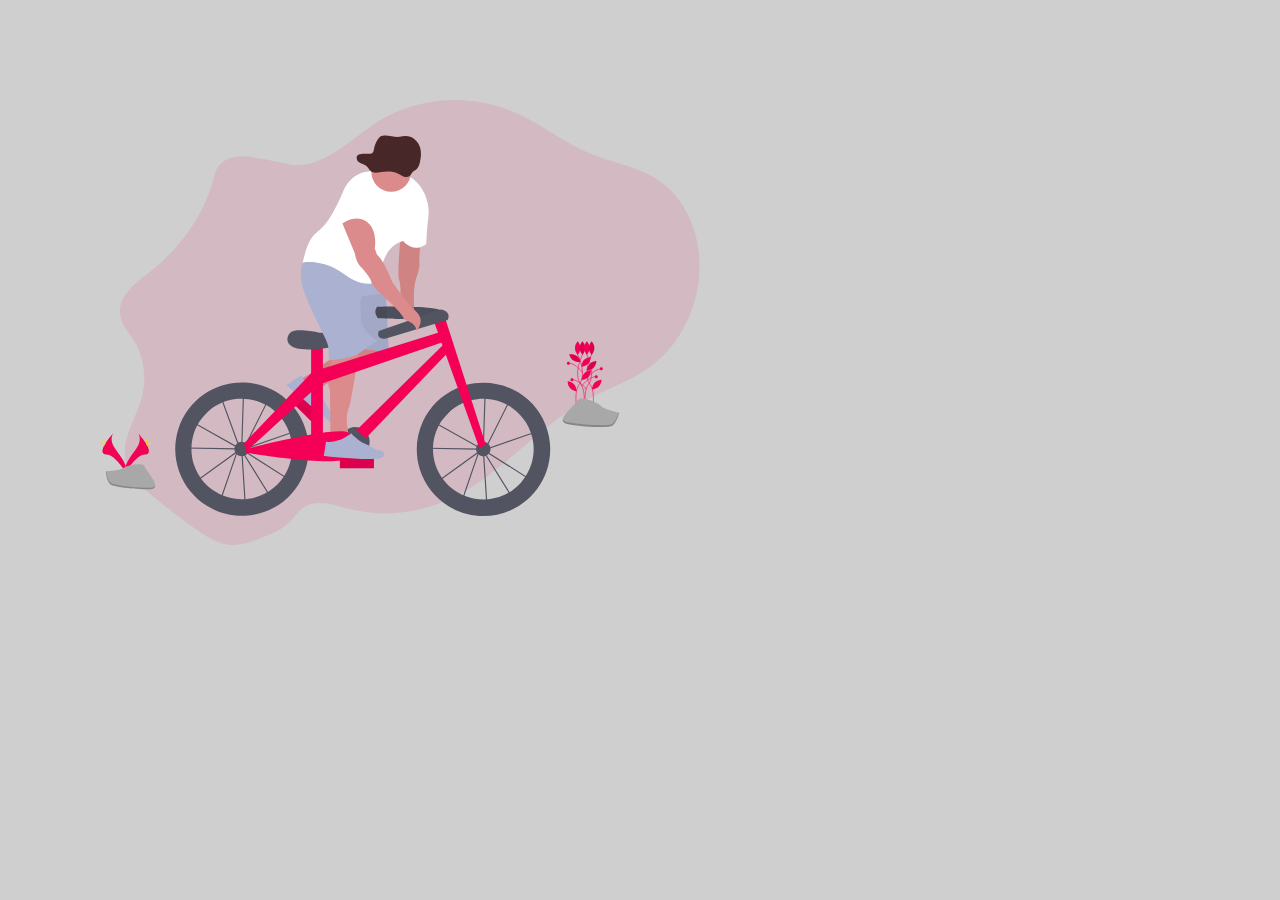
<file: bike/index.html>
<!DOCTYPE html>
<html lang="en">
<head>
  <meta charset="UTF-8">
  <title>Bike</title>
  <link rel="stylesheet" href="style.css">
</head>
<body>

<div class="img">
  <svg width="600" height="445" viewBox="0 0 1058 785" fill="none" xmlns="http://www.w3.org/2000/svg">
  <g id="bike 1">
  <g clip-path="url(#clip0)">
  <path id="Vector" opacity="0.1" d="M209.73 115.43C204.25 122.08 202.14 131.43 199.78 140.22C180.78 211.06 133.96 268.04 80.64 308.74C58.06 325.98 30.57 349.1 35.51 380.01C38.17 396.61 49.84 408.83 58.51 422.35C76.7 450.66 82.6 489.14 73.93 523.03C64.07 561.59 36.51 597.57 45.04 636.56C50.3 660.56 68.16 677.64 85.33 692.32C112.117 715.207 139.757 736.647 168.25 756.64C187.35 770.04 207.67 783.08 229.93 784.78C249.53 786.28 268.73 778.83 287.34 771.48C303.6 765.05 320.27 758.36 333.4 745.48C341.97 737.07 348.8 726.22 358.32 719.34C380.68 703.18 409.4 713.42 435.04 720.34C495.54 736.58 560.29 730.65 617.86 703.6C706.17 662.1 773.48 574.95 859.86 528.19C897 508.08 937.4 495.6 971.79 469.7C991.165 454.953 1007.81 436.936 1020.99 416.46C1046.99 376.35 1061.05 325.21 1056.99 275.15C1052.93 225.09 1030.18 176.85 994.45 148.59C956.2 118.34 907.89 112.69 864.37 94.53C819.43 75.77 779.45 43.53 734.94 23.4C698.924 7.15668 659.728 -0.81713 620.228 0.0636446C580.728 0.944419 541.926 10.6574 506.67 28.49C458.23 52.99 409.13 110.15 355.18 114.49C316.74 117.49 239.75 79.01 209.73 115.43Z" fill="#F50057"/>
  <path id="Vector_2" d="M842.1 448.32C842.1 448.32 859.6 482.67 845.34 501.46C831.08 520.25 846.64 571.46 846.64 571.46" stroke="#F50057" stroke-miterlimit="10"/>
  <path id="Vector_3" d="M847.28 437.63C847.28 444.25 842.42 449.63 842.42 449.63C842.42 449.63 837.56 444.26 837.56 437.63C837.56 431 842.42 425.63 842.42 425.63C842.42 425.63 847.28 431.01 847.28 437.63Z" fill="#F50057"/>
  <path id="Vector_4" d="M851.17 448.32C851.17 448.32 833.67 482.67 847.93 501.46C862.19 520.25 846.63 571.46 846.63 571.46" stroke="#F50057" stroke-miterlimit="10"/>
  <path id="Vector_5" d="M845.99 437.63C845.99 444.25 850.85 449.63 850.85 449.63C850.85 449.63 855.71 444.26 855.71 437.63C855.71 431 850.85 425.63 850.85 425.63C850.85 425.63 845.99 431.01 845.99 437.63Z" fill="#F50057"/>
  <path id="Vector_6" opacity="0.1" d="M845.99 437.63C845.99 444.25 850.85 449.63 850.85 449.63C850.85 449.63 855.71 444.26 855.71 437.63C855.71 431 850.85 425.63 850.85 425.63C850.85 425.63 845.99 431.01 845.99 437.63Z" fill="black"/>
  <path id="Vector_7" d="M858.3 448.32C858.3 448.32 875.8 482.67 861.54 501.46C847.28 520.25 862.84 571.46 862.84 571.46" stroke="#F50057" stroke-miterlimit="10"/>
  <path id="Vector_8" d="M863.48 437.63C863.48 444.25 858.62 449.63 858.62 449.63C858.62 449.63 853.76 444.26 853.76 437.63C853.76 431 858.62 425.63 858.62 425.63C858.62 425.63 863.48 431.01 863.48 437.63Z" fill="#F50057"/>
  <path id="Vector_9" d="M860.76 465.15C856.17 469.92 848.94 470.42 848.94 470.42C848.94 470.42 849.16 463.18 853.75 458.42C858.34 453.66 865.57 453.15 865.57 453.15C865.57 453.15 865.35 460.38 860.76 465.15Z" fill="#F50057"/>
  <path id="Vector_10" d="M861.22 488.85C856.63 493.62 849.4 494.12 849.4 494.12C849.4 494.12 849.62 486.88 854.21 482.12C858.8 477.36 866.03 476.85 866.03 476.85C866.03 476.85 865.85 484.07 861.22 488.85Z" fill="#F50057"/>
  <path id="Vector_11" d="M836.32 501.88C840.66 506.88 840.51 514.12 840.51 514.12C840.51 514.12 833.32 513.25 828.98 508.25C824.64 503.25 824.79 496.01 824.79 496.01C824.79 496.01 831.98 496.88 836.32 501.88Z" fill="#F50057"/>
  <path id="Vector_12" d="M840.35 451.35C845.87 455.01 847.66 462.03 847.66 462.03C847.66 462.03 840.5 463.12 834.98 459.46C829.46 455.8 827.67 448.78 827.67 448.78C827.67 448.78 834.85 447.69 840.35 451.35Z" fill="#F50057"/>
  <path id="Vector_13" opacity="0.1" d="M840.35 451.35C845.87 455.01 847.66 462.03 847.66 462.03C847.66 462.03 840.5 463.12 834.98 459.46C829.46 455.8 827.67 448.78 827.67 448.78C827.67 448.78 834.85 447.69 840.35 451.35Z" fill="black"/>
  <path id="Vector_14" d="M867.37 448.32C867.37 448.32 849.85 482.67 864.13 501.49C878.41 520.31 862.83 571.49 862.83 571.49" stroke="#F50057" stroke-miterlimit="10"/>
  <path id="Vector_15" d="M862.19 437.63C862.19 444.25 867.05 449.63 867.05 449.63C867.05 449.63 871.91 444.26 871.91 437.63C871.91 431 867.05 425.63 867.05 425.63C867.05 425.63 862.19 431.01 862.19 437.63Z" fill="#F50057"/>
  <path id="Vector_16" opacity="0.1" d="M862.19 437.63C862.19 444.25 867.05 449.63 867.05 449.63C867.05 449.63 871.91 444.26 871.91 437.63C871.91 431 867.05 425.63 867.05 425.63C867.05 425.63 862.19 431.01 862.19 437.63Z" fill="black"/>
  <path id="Vector_17" d="M863.59 465.66C858.94 470.38 858.59 477.66 858.59 477.66C858.59 477.66 865.82 477.25 870.47 472.53C875.12 467.81 875.47 460.53 875.47 460.53C875.47 460.53 868.23 460.94 863.59 465.66Z" fill="#F50057"/>
  <path id="Vector_18" opacity="0.1" d="M863.59 465.66C858.94 470.38 858.59 477.66 858.59 477.66C858.59 477.66 865.82 477.25 870.47 472.53C875.12 467.81 875.47 460.53 875.47 460.53C875.47 460.53 868.23 460.94 863.59 465.66Z" fill="black"/>
  <path id="Vector_19" d="M872.7 498.49C868.05 503.21 867.7 510.49 867.7 510.49C867.7 510.49 874.93 510.08 879.58 505.36C884.23 500.64 884.58 493.36 884.58 493.36C884.58 493.36 877.35 493.75 872.7 498.49Z" fill="#F50057"/>
  <path id="Vector_20" d="M859.29 491.26C859.29 491.26 869.82 474.66 884.61 474.26" stroke="#F50057" stroke-miterlimit="10"/>
  <path id="Vector_21" d="M851.09 481.23C851.09 481.23 840.56 464.63 825.77 464.23" stroke="#F50057" stroke-miterlimit="10"/>
  <path id="Vector_22" d="M849.72 504.93C849.72 504.93 860.25 488.33 875.04 487.93" stroke="#F50057" stroke-miterlimit="10"/>
  <path id="Vector_23" d="M884.13 476.9C885.638 476.9 886.86 475.678 886.86 474.17C886.86 472.662 885.638 471.44 884.13 471.44C882.622 471.44 881.4 472.662 881.4 474.17C881.4 475.678 882.622 476.9 884.13 476.9Z" fill="#F50057"/>
  <path id="Vector_24" d="M826.03 467.1C827.538 467.1 828.76 465.878 828.76 464.37C828.76 462.862 827.538 461.64 826.03 461.64C824.522 461.64 823.3 462.862 823.3 464.37C823.3 465.878 824.522 467.1 826.03 467.1Z" fill="#F50057"/>
  <path id="Vector_25" d="M857.47 510.4C857.47 510.4 846.94 493.8 832.15 493.4" stroke="#F50057" stroke-miterlimit="10"/>
  <path id="Vector_26" d="M832.41 496.27C833.918 496.27 835.14 495.048 835.14 493.54C835.14 492.032 833.918 490.81 832.41 490.81C830.902 490.81 829.68 492.032 829.68 493.54C829.68 495.048 830.902 496.27 832.41 496.27Z" fill="#F50057"/>
  <path id="Vector_27" d="M875.24 490.8C876.748 490.8 877.97 489.578 877.97 488.07C877.97 486.562 876.748 485.34 875.24 485.34C873.732 485.34 872.51 486.562 872.51 488.07C872.51 489.578 873.732 490.8 875.24 490.8Z" fill="#F50057"/>
  <path id="Vector_28" d="M915.69 551.49C915.69 551.49 890.31 546.41 883.54 539.64C876.77 532.87 846.31 521.06 842.93 529.49C839.55 537.92 797.24 566.72 826.01 571.8C854.78 576.88 893.7 578.57 902.16 575.18C910.62 571.79 915.69 551.49 915.69 551.49Z" fill="#A8A8A8"/>
  <path id="Vector_29" opacity="0.2" d="M826 568.68C854.77 573.76 893.69 575.45 902.15 572.06C908.59 569.48 913.07 557.06 914.84 551.34L915.69 551.52C915.69 551.52 910.61 571.83 902.15 575.21C893.69 578.59 854.77 576.9 826 571.83C817.7 570.36 815.32 566.92 816.22 562.57C816.93 565.4 819.85 567.59 826 568.68Z" fill="black"/>
  <path id="Vector_30" d="M67.25 588.15C67.25 588.15 75.63 599.15 63.38 615.65C51.13 632.15 41.03 646.16 45.12 656.49C45.12 656.49 63.6 625.76 78.64 625.33C93.68 624.9 83.79 606.63 67.25 588.15Z" fill="#F50057"/>
  <path id="Vector_31" opacity="0.1" d="M67.25 588.15C67.9802 589.21 68.556 590.368 68.96 591.59C83.64 608.83 91.45 624.92 77.35 625.33C64.21 625.71 48.45 649.2 44.67 655.14C44.7947 655.598 44.9449 656.049 45.12 656.49C45.12 656.49 63.6 625.76 78.64 625.33C93.68 624.9 83.79 606.63 67.25 588.15Z" fill="black"/>
  <path id="Vector_32" d="M82.85 602.11C82.85 605.97 82.42 609.11 81.85 609.11C81.28 609.11 80.85 605.98 80.85 602.11C80.85 598.24 81.39 600.11 81.92 600.11C82.45 600.11 82.85 598.26 82.85 602.11Z" fill="#FFD037"/>
  <path id="Vector_33" d="M88.17 606.72C84.78 608.57 81.83 609.72 81.58 609.21C81.33 608.7 83.86 606.86 87.25 605.02C90.64 603.18 89.3 604.52 89.56 605.02C89.82 605.52 91.56 604.87 88.17 606.72Z" fill="#FFD037"/>
  <path id="Vector_34" d="M22.98 588.15C22.98 588.15 14.6 599.15 26.85 615.65C39.1 632.15 49.2 646.16 45.11 656.48C45.11 656.48 26.63 625.75 11.59 625.32C-3.45002 624.89 6.43998 606.63 22.98 588.15Z" fill="#F50057"/>
  <path id="Vector_35" opacity="0.1" d="M22.98 588.15C22.2497 589.21 21.674 590.368 21.27 591.59C6.59999 608.83 -1.22001 624.92 12.85 625.32C25.99 625.7 41.75 649.19 45.53 655.13C45.4053 655.588 45.255 656.039 45.08 656.48C45.08 656.48 26.6 625.75 11.56 625.32C-3.48001 624.89 6.43999 606.63 22.98 588.15Z" fill="black"/>
  <path id="Vector_36" d="M7.40997 602.11C7.40997 605.97 7.83997 609.11 8.40997 609.11C8.97997 609.11 9.40997 605.98 9.40997 602.11C9.40997 598.24 8.86997 600.11 8.33997 600.11C7.80997 600.11 7.40997 598.26 7.40997 602.11Z" fill="#FFD037"/>
  <path id="Vector_37" d="M2.05997 606.72C5.44997 608.57 8.39998 609.72 8.64998 609.21C8.89998 608.7 6.36997 606.86 2.97997 605.02C-0.410027 603.18 0.929975 604.52 0.669975 605.02C0.409975 605.52 -1.33003 604.87 2.05997 606.72Z" fill="#FFD037"/>
  <path id="Vector_38" d="M10.07 655.04C10.07 655.04 33.5 654.32 40.56 649.29C47.62 644.26 76.56 638.29 78.35 646.29C80.14 654.29 113.56 686.4 87.11 686.61C60.66 686.82 25.65 682.49 18.61 678.23C11.57 673.97 10.07 655.04 10.07 655.04Z" fill="#A8A8A8"/>
  <g id="left-wheel">
  <g id="Group 2">
  <path id="Vector_39" d="M255.23 716.99L248.96 619.05L248.83 618.84L242.51 621.04L213.43 705.89L167.18 673.1L240.85 619.69L240.92 619.48L241.34 619.33L246.09 615.88L168.85 572.57L149.93 593.37L152.93 612.87L241.75 614.49V616.49L151.27 614.87L147.85 592.73L173.75 564.27L212.5 519.07L213.19 520.94L221.39 511.94L251.85 517.4V516.19L253.85 516.25V517.76L299.21 525.88L256.92 610.49L250.75 614.96V615.46V616.02L348.55 581.94L336.94 673.15L253.94 620.28L251.02 618.64L299.96 697.52L255.23 716.99ZM251.23 622.65L257.08 714.03L297.13 696.65L251.23 622.65ZM170.65 673.08L212.44 702.71L239.78 622.97L170.65 673.08ZM252.97 617.42L255.06 618.59L335.41 669.79L346.21 584.92L252.97 617.42ZM245.87 610.22L248.38 614.27L248.82 613.95L251.82 519.42L222.08 514.1L213.92 523.1L245.87 610.22ZM170.45 571.16L245.29 613.16L243.99 611.03L212.41 524.76L175.22 565.63L170.45 571.16ZM253.85 519.77L250.85 612.49L255.37 609.21L296.28 527.39L253.85 519.77Z" fill="#535461"/>
  <path id="Vector_40" d="M364.92 589.95C360.91 572.131 352.79 555.495 341.21 541.37C336.911 536.121 332.171 531.25 327.04 526.81C307.314 509.779 282.491 499.779 256.467 498.381C230.443 496.983 204.692 504.265 183.254 519.085C161.816 533.904 145.906 555.422 138.02 580.262C130.134 605.102 130.719 631.857 139.683 656.328C148.647 680.799 165.482 701.601 187.547 715.47C209.612 729.339 235.657 735.488 261.595 732.954C287.533 730.42 311.895 719.345 330.858 701.468C349.822 683.591 362.312 659.923 366.37 634.18C367.314 628.119 367.789 621.994 367.79 615.86C367.797 607.144 366.834 598.454 364.92 589.95ZM249.73 704.3C231.498 704.281 213.714 698.647 198.797 688.164C183.879 677.682 172.552 662.859 166.356 645.712C160.16 628.565 159.395 609.926 164.165 592.329C168.935 574.732 179.009 559.031 193.018 547.361C207.026 535.692 224.288 528.619 242.457 527.106C260.627 525.593 278.821 529.712 294.567 538.904C310.312 548.096 322.845 561.914 330.46 578.48C338.076 595.045 340.405 613.554 337.13 631.49C333.38 651.933 322.58 670.414 306.611 683.718C290.642 697.021 270.514 704.304 249.73 704.3V704.3Z" fill="#535461"/>
  </g>
  <path id="Vector_41" d="M249.73 628.27C256.805 628.27 262.54 622.535 262.54 615.46C262.54 608.385 256.805 602.65 249.73 602.65C242.655 602.65 236.92 608.385 236.92 615.46C236.92 622.535 242.655 628.27 249.73 628.27Z" fill="#535461"/>
  </g>
  <g id="right-wheel">
  <g id="Group 1">
  <path id="Vector_42" d="M681.42 717.39L675.16 619.49L675.03 619.28L668.71 621.48L639.62 706.29L593.37 673.49L667.06 620.08L667.13 619.87L667.55 619.72L672.3 616.27L595.06 572.96L576.13 593.76L579.13 613.26L667.93 614.84V616.84L577.45 615.22L574.05 593.11L599.94 564.66L638.66 519.49L639.35 521.36L647.55 512.36L678.09 517.83V516.62L680.09 516.68V518.19L725.45 526.31L683.12 610.96L676.95 615.43V615.93V616.49L774.76 582.41L763.15 673.62L680.15 620.75L677.23 619.11L726.17 698L681.42 717.39ZM677.42 623.05L683.27 714.43L723.32 697.05L677.42 623.05ZM596.85 673.49L638.64 703.12L665.98 623.38L596.85 673.49ZM679.17 617.83L681.26 619L761.61 670.2L772.41 585.33L679.17 617.83ZM672.07 610.63L674.58 614.68L675.02 614.36L678.02 519.83L648.28 514.49L640.12 523.49L672.07 610.63ZM596.68 571.58L671.52 613.58L670.22 611.45L638.64 525.18L601.44 566.06L596.68 571.58ZM680.05 520.19L677.05 612.88L681.57 609.6L722.48 527.78L680.05 520.19Z" fill="#535461"/>
  <path id="Vector_43" d="M676.33 498.61C665.717 498.598 655.15 500.024 644.92 502.85C639.644 504.305 634.477 506.133 629.46 508.32C602.73 519.907 581.247 540.997 569.167 567.508C557.087 594.019 555.269 624.069 564.065 651.843C572.86 679.618 591.644 703.143 616.782 717.869C641.921 732.594 671.627 737.473 700.155 731.562C728.682 725.65 754.004 709.369 771.221 685.867C788.438 662.365 796.327 633.312 793.362 604.33C790.396 575.348 776.787 548.495 755.168 528.966C733.548 509.438 705.454 498.622 676.32 498.61H676.33ZM675.93 704.7C655.649 704.692 635.981 697.746 620.192 685.017C604.404 672.288 593.445 654.541 589.135 634.723C584.825 614.905 587.424 594.209 596.501 576.073C605.577 557.936 620.584 543.45 639.03 535.02C643.722 532.872 648.594 531.142 653.59 529.85C665.802 526.68 678.549 526.147 690.984 528.287C703.418 530.427 715.253 535.191 725.703 542.261C736.153 549.332 744.977 558.547 751.588 569.293C758.199 580.039 762.446 592.069 764.046 604.585C765.646 617.1 764.562 629.812 760.866 641.875C757.17 653.939 750.948 665.077 742.613 674.548C734.277 684.02 724.02 691.608 712.524 696.806C701.028 702.005 688.557 704.696 675.94 704.7H675.93Z" fill="#535461"/>
  </g>
  <path id="Vector_44" d="M675.93 628.67C683.005 628.67 688.74 622.935 688.74 615.86C688.74 608.785 683.005 603.05 675.93 603.05C668.855 603.05 663.12 608.785 663.12 615.86C663.12 622.935 668.855 628.67 675.93 628.67Z" fill="#535461"/>
  </g>
  <g id="bike">
  <path id="Vector_45" d="M354.48 491.99C354.48 491.99 379.27 478.91 388.85 470.49C394.617 465.444 400.818 460.917 407.38 456.96L438.48 438.03L503.48 433.03L506.48 444.03C506.48 444.03 511.48 460.03 461.48 474.03C411.48 488.03 386.48 510.03 386.48 510.03C386.48 510.03 354.48 520.99 354.48 491.99Z" fill="#DB8B8B"/>
  <g id="Group 7">
  <path id="Vector_46" opacity="0.2" d="M87.59 683.84C61.14 684.05 26.13 679.72 19.08 675.43C13.71 672.16 11.57 660.43 10.86 655.02H10.08C10.08 655.02 11.56 673.92 18.61 678.21C25.66 682.5 60.67 686.84 87.12 686.62C94.76 686.56 97.39 683.84 97.25 679.82C96.19 682.28 93.27 683.79 87.59 683.84Z" fill="black"/>
  <g id="Group 6">
  <g id="Group 5">
  <path id="Vector_47" d="M387 554.303L344.293 512.159L330.947 525.683L373.654 567.827L387 554.303Z" fill="#F50057"/>
  <path id="Vector_48" opacity="0.05" d="M505.54 449.55C502.76 455.44 493.17 465.12 461.48 473.99C420.87 485.36 396.75 501.99 389.13 507.86C387.36 509.21 386.48 509.99 386.48 509.99C386.48 509.99 354.48 520.99 354.48 491.99C354.48 491.99 356.03 491.17 358.48 489.8C365.91 485.73 381.64 476.8 388.82 470.45C394.586 465.403 400.787 460.875 407.35 456.92L438.45 437.99L450.03 437.1L503.45 432.99L506.45 443.99C506.45 443.99 507.15 446.14 505.54 449.55Z" fill="black"/>
  <path id="Vector_49" d="M450.48 438.99C450.48 438.99 497.48 439.99 509.48 449.99L503.48 328.99H438.48L450.48 438.99Z" fill="#ABB1D1"/>
  <path id="Vector_50" d="M488.24 364.95C488.24 364.95 605.89 360.95 608.29 376.16C610.69 391.37 490.64 384.96 490.64 384.96C490.64 384.96 481.04 375.35 488.24 364.95Z" fill="#535461"/>
  <path id="Vector_51" d="M449.83 628.27C463.974 628.27 475.44 616.804 475.44 602.66C475.44 588.516 463.974 577.05 449.83 577.05C435.686 577.05 424.22 588.516 424.22 602.66C424.22 616.804 435.686 628.27 449.83 628.27Z" fill="#535461"/>
  <path id="Vector_52" d="M442.992 600.736L442.984 600.742C439.977 602.991 439.362 607.253 441.611 610.26L461.937 637.441C464.186 640.448 468.447 641.063 471.455 638.814L471.463 638.808C474.471 636.559 475.085 632.297 472.836 629.29L452.51 602.109C450.261 599.102 446 598.487 442.992 600.736Z" fill="#F50057"/>
  <path id="Vector_53" d="M565.48 246.99L563.1 277.1C562.826 280.914 562.876 284.744 563.25 288.55C563.56 291.92 563.25 297.82 559.95 306.82C555.713 318.317 553.523 330.467 553.48 342.72V376.99L530.48 372.99C530.48 372.99 531.48 324.99 527.48 316.99C523.48 308.99 530.48 237.99 530.48 237.99L565.48 246.99Z" fill="#DB8B8B"/>
  <path id="Vector_54" d="M541.85 149.49C541.8 150.82 541.69 152.3 541.51 153.95C539.51 171.95 537.51 169.95 515.51 173.95C501.83 176.44 494.72 165.01 491.3 156.01C490.062 152.75 489.128 149.382 488.51 145.95L536.51 137.95C536.51 137.95 542.26 136.34 541.85 149.49Z" fill="#DB8B8B"/>
  <path id="Vector_55" d="M470.48 173.99L484.48 228.99C484.48 228.99 441.48 235.99 432.48 228.99C423.48 221.99 406.48 219.99 406.48 219.99C406.48 219.99 424.48 167.99 434.48 161.99C444.48 155.99 470.48 173.99 470.48 173.99Z" fill="white"/>
  <path id="Vector_56" opacity="0.1" d="M541.85 148.49C539.049 152.356 535.487 155.609 531.383 158.047C527.278 160.485 522.718 162.058 517.983 162.669C513.248 163.28 508.439 162.915 503.85 161.598C499.261 160.281 494.99 158.039 491.3 155.01C490.062 151.75 489.128 148.382 488.51 144.95L536.51 136.95C536.51 136.95 542.26 135.34 541.85 148.49Z" fill="black"/>
  <path id="Vector_57" d="M482.98 630.49H422.98V649.49H482.98V630.49Z" fill="#F50057"/>
  </g>
  <g id="Group 4">
  <path id="Vector_58" d="M354.98 485.49L328.48 502.99L406.08 567.99C406.08 567.99 417.48 560.99 411.48 552.99C411.48 552.99 391.48 535.99 390.48 511.99L384.48 503.99H381.09C375.358 503.991 369.767 502.211 365.089 498.897C360.412 495.583 356.88 490.898 354.98 485.49V485.49Z" fill="#ABB1D1"/>
  <path id="Vector_59" d="M451.5 476.99L442.85 526.19C441.759 532.759 440.086 539.218 437.85 545.49C432.78 559.35 436.02 578.78 438.48 589.38C439.57 594.06 440.48 597.02 440.48 597.02L414.48 611.02L406.48 605.02V601.02L405.48 512.02C399.48 498.02 401.48 477.02 405.48 469.02C406.617 466.392 407.417 463.63 407.86 460.8C409.86 450.08 410.48 435.02 410.48 435.02C410.48 435.02 426.48 408.02 445.48 426.02C452.48 432.65 455.14 441.32 455.7 449.62C456.68 463.83 451.5 476.99 451.5 476.99Z" fill="#DB8B8B"/>
  <g id="Group 3">
  <path id="Vector_60" opacity="0.1" d="M387 554.303L344.293 512.159L330.947 525.683L373.654 567.827L387 554.303Z" fill="black"/>
  <path id="Vector_61" opacity="0.05" d="M450.48 438.49C450.48 438.49 497.48 439.49 509.48 449.49L503.48 328.49H438.48L450.48 438.49Z" fill="black"/>
  <path id="Vector_62" opacity="0.05" d="M488.24 364.95C488.24 364.95 605.89 360.95 608.29 376.16C610.69 391.37 490.64 384.96 490.64 384.96C490.64 384.96 481.04 375.35 488.24 364.95Z" fill="black"/>
  <path id="Vector_63" d="M393 425.78H372.19V606.66H393V425.78Z" fill="#F50057"/>
  <path id="Vector_64" d="M391.44 410.78C388.52 410.554 385.616 410.164 382.74 409.61C371.46 407.45 343.02 402.92 335.37 410.61C325.77 420.21 328.97 437.02 354.58 439.42C380.19 441.82 424.21 435.42 433.02 425.81C433.02 425.77 417.09 412.75 391.44 410.78Z" fill="#535461"/>
  <path id="Vector_65" d="M387.4 475.4L605.9 407.37L613.1 424.18L389 501.01L387.4 475.4Z" fill="#F50057"/>
  <path id="Vector_66" d="M452.23 582.65L609.9 427.38L618.7 440.18L468.23 597.05L452.23 582.65Z" fill="#F50057"/>
  <path id="Vector_67" d="M680.33 608.26L669.13 614.66L590.99 396.33L587.49 386.56L605.9 376.15L610.51 390.53L680.33 608.26Z" fill="#F50057"/>
  <path id="Vector_68" d="M491.44 407.37L601.09 369.75C601.09 369.75 620.3 372.15 613.09 388.16L502.65 420.97C502.65 420.97 485.85 422.57 491.44 407.37Z" fill="#535461"/>
  <path id="Vector_69" d="M258.54 615.49C258.54 615.49 426.62 571.49 440.22 588.28C453.82 605.07 468.23 627.49 425.85 635.49C383.47 643.49 255.37 621.88 255.37 621.88L258.54 615.49Z" fill="#F50057"/>
  <path id="Vector_70" d="M252.94 606.66L378.59 475.4L382.6 505.81L259.34 618.66L252.94 606.66Z" fill="#F50057"/>
  <path id="Vector_71" opacity="0.05" d="M564.3 261.91L563.1 277.1C562.83 280.911 562.883 284.738 563.26 288.54C563.57 291.91 563.26 297.81 559.96 306.82C555.723 318.317 553.533 330.467 553.49 342.72V376.99L530.49 372.99C530.49 372.99 531.49 324.99 527.49 316.99C524.66 311.32 527.34 274.05 529.15 252.78C529.9 244.03 530.49 237.99 530.49 237.99L565.49 246.99L564.3 261.91Z" fill="black"/>
  <path id="Vector_72" d="M489.48 424.99C478.846 430.653 468.797 437.352 459.48 444.99C443.48 457.99 403.48 458.99 403.48 458.99V443.99C404.48 425.99 387.48 405.99 364.48 349.99C349.79 314.23 353.86 293.99 358.72 283.99C361.48 278.34 364.48 275.99 364.48 275.99L489.48 299.99L493.95 313.39L503.48 341.99C503.48 341.99 468.48 343.99 462.48 346.99C456.48 349.99 460.48 376.99 460.48 376.99C454.48 404.99 489.48 424.99 489.48 424.99Z" fill="#ABB1D1"/>
  <path id="Vector_73" d="M578.96 207.94C576.35 228.29 575.48 253.94 575.48 253.94C552.48 271.94 534.48 248.94 534.48 248.94C512.76 254.77 502.55 273.78 497.74 290.37C495.164 299.344 493.732 308.607 493.48 317.94C493.48 317.94 487.4 322.94 476.2 323.94C465.61 324.83 450.43 322.07 431.48 307.94C392.48 278.94 357.48 286.94 357.48 286.94C357.48 286.94 364.48 246.94 380.48 234.94C396.48 222.94 408.48 207.94 428.48 161.94C448.48 115.94 489.48 126.94 489.48 126.94C489.48 126.94 491.48 117.94 528.48 126.94C537.492 129.302 545.834 133.721 552.85 139.85C572.64 156.49 582.24 182.3 578.96 207.94Z" fill="white"/>
  <path id="Vector_74" d="M427.48 217.99L449.48 270.99C449.48 270.99 451.48 286.99 461.48 295.99C461.48 295.99 476.48 311.99 478.48 320.99C480.48 329.99 508.48 353.99 508.48 353.99C508.48 353.99 534.48 377.99 536.48 386.99C536.48 386.99 560.48 393.99 557.48 407.99C557.48 407.99 575.48 389.99 557.48 372.99C539.48 355.99 515.48 320.99 515.48 320.99C515.48 320.99 501.48 283.99 488.48 272.99L484.48 261.99C484.48 261.99 490.48 229.99 470.48 214.99C450.48 199.99 427.48 217.99 427.48 217.99Z" fill="#DB8B8B"/>
  <path id="Vector_75" d="M548.48 126.99C548.48 136.273 544.793 145.175 538.229 151.739C531.665 158.303 522.763 161.99 513.48 161.99C504.197 161.99 495.295 158.303 488.731 151.739C482.168 145.175 478.48 136.273 478.48 126.99C478.48 126.41 478.48 125.83 478.48 125.25C478.711 115.967 482.62 107.157 489.346 100.756C496.073 94.3555 505.067 90.8893 514.35 91.12C523.633 91.3508 532.443 95.2595 538.844 101.986C545.245 108.713 548.711 117.707 548.48 126.99V126.99Z" fill="#DB8B8B"/>
  <path id="Vector_76" d="M453.16 105.34C455.29 112.02 465.52 112.23 470.77 117.15C473.5 119.71 474.77 123.49 477.77 125.77C481.94 128.95 487.96 128.25 493.27 127.49C503.96 125.97 515.44 125.06 525.08 129.67C528.5 131.3 531.57 133.58 535.14 134.91C538.71 136.24 543.14 136.4 546.04 134.04C548.36 132.15 549.21 129.04 551.31 126.96C552.94 125.32 555.21 124.4 557.07 122.96C561.15 119.88 562.91 114.86 564.07 110.06C566.47 100.18 567.16 89.53 563.07 80.16C558.98 70.79 549.14 63.16 538.4 63.65C535.11 63.8 531.9 64.65 528.62 65.01C520.07 65.88 511.62 63.01 503.04 62.52C500.551 62.2172 498.027 62.5616 495.71 63.52C493.963 64.4908 492.457 65.8406 491.3 67.47C487.372 72.6154 484.682 78.5969 483.44 84.95C482.44 89.74 482.39 94.08 476.52 94.82C469.85 95.7 448.65 91.21 453.16 105.34Z" fill="#472727"/>
  <path id="Vector_77" opacity="0.1" d="M482.98 630.49H422.98V649.49H482.98V630.49Z" fill="black"/>
  </g>
  <path id="Vector_78" d="M431.99 595.23C437.36 592.23 442.07 589.23 442.48 587.99C442.48 587.99 456.03 602.29 468.1 606.73C472.159 608.229 476.044 610.16 479.69 612.49C484.47 615.49 491.29 619.02 497.48 619.02C497.48 619.02 511.48 631.02 484.48 633.02C457.48 635.02 394.48 628.02 394.48 628.02L398.48 603.02C410.167 603.705 421.804 601 431.99 595.23Z" fill="#ABB1D1"/>
  </g>
  </g>
  </g>
  </g>
  </g>
  </g>
  <defs>
  <clipPath id="clip0">
  <rect width="1057.7" height="784.98" fill="white"/>
  </clipPath>
  </defs>
  </svg>

</div>


</body>
</html>
</file>
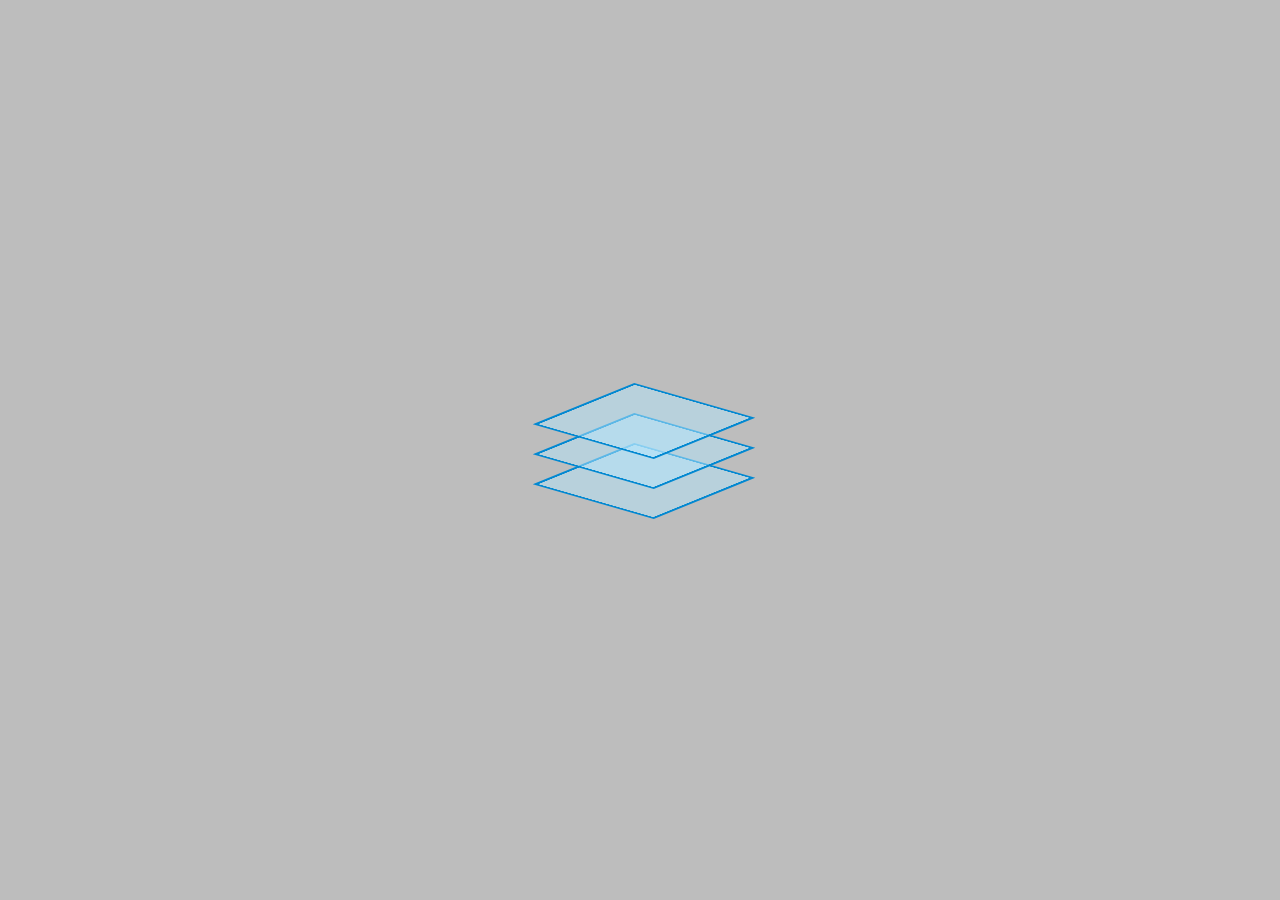
<file: squares/index.html>
<!DOCTYPE html>
<html lang="en">
<head>
  <meta charset="UTF-8">
  <title>Squares</title>
  <link rel="stylesheet" href="style.css">
</head>
<body>

  <div class="squares">
     <div class="square"></div>
     <div class="square"></div>
     <div class="square"></div>
  </div>


</body>
</html>
</file>
<file: bike/style.css>
body,html {
  margin: 0;
  padding: 0;
  font-family: sans-serif;
  background: #cfcfcf;
}

.img {
  padding: 100px;
}

#right-wheel, #left-wheel {
  animation: wheel 2s linear infinite;
  transform-origin: center;
  transform-box: fill-box;
}
#bike {
  animation: bike 1s ease-in-out infinite alternate;
  transform-origin: bottom;
}

@keyframes wheel {
  from {
    transform: rotateZ(0deg);
  }
  to {
    transform: rotateZ(360deg);
  }
}
@keyframes bike {
  from {
    transform: rotateX(0deg);
  }
  to {
    transform: rotateX(20deg);
  }
}
</file>
<file: squares/style.css>
body,html {
  margin: 0;
  padding: 0;
  font-family: sans-serif;
  display: flex;
  justify-content: center;
  align-items: center;
  width: 100%;
  height: 100vh;
  background: #BDBDBD;
}

.squares {
  position: relative;
  width: 250px;
  height: 200px;
}
.square {
  width: 150px;
  height: 150px;
  border: 4px solid #0288D1;
  transform: rotateX(70deg) rotateY(0deg) rotateZ(40deg);
  position: absolute;
  left: 50px;
  transition: all 0.6s cubic-bezier(0.645, 0.045, 0.355, 1);
  background: rgba(179,229,252, 0.5);
}
.square:nth-child(1) {
  bottom: -10px;
}
.square:nth-child(2) {
  bottom: 20px;
}
.square:nth-child(3) {
  bottom: 50px;
}
.squares:hover .square:nth-child(1) {
  transform: rotateX(70deg) rotateY(0deg) rotateZ(-55deg);
}
.squares:hover .square:nth-child(2) {
  transform: rotateX(70deg) rotateY(0deg) rotateZ(-55deg) translateZ(18px);
}
.squares:hover .square:nth-child(3) {
  transform: rotateX(70deg) rotateY(0deg) rotateZ(-55deg) translateZ(36px);
}
</file>
